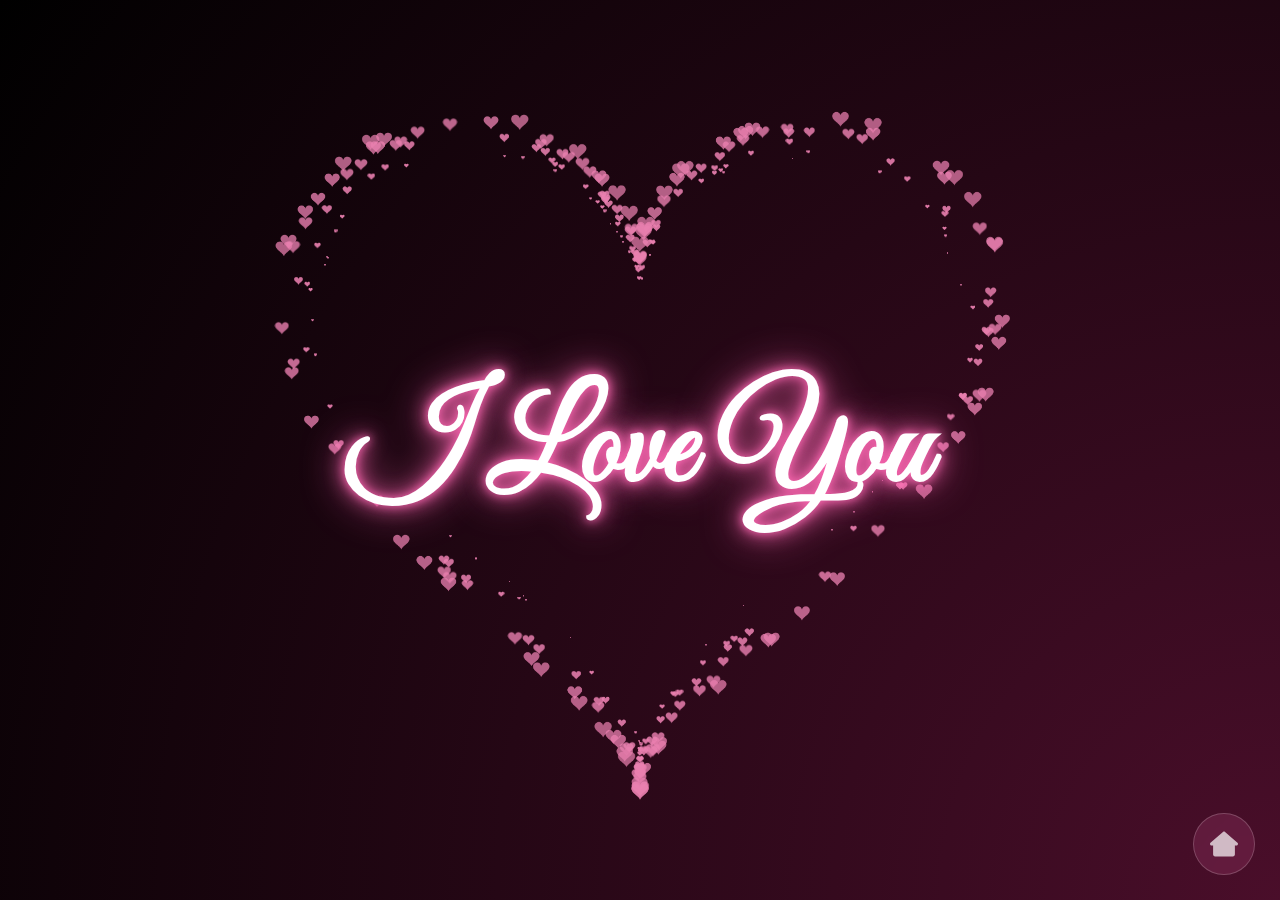
<file: pink_heart/pink_heart.html>
<!DOCTYPE html>
<html lang="en">
  <head>
    <meta charset="UTF-8" />
    <meta name="viewport" content="width=device-width, initial-scale=1.0" />

    <!-- Added Google Font for a nicer text style -->
    <link rel="preconnect" href="https://fonts.googleapis.com" />
    <link rel="preconnect" href="https://fonts.gstatic.com" crossorigin />
    <link
      href="https://fonts.googleapis.com/css2?family=Great+Vibes&display=swap"
      rel="stylesheet"
    />

    <link rel="stylesheet" href="pink heart.css" />
    <title>Responsive Heart Animation</title>
  </head>
  <body>
    <!-- Canvas for the particle animation -->
    <canvas id="pinkboard"></canvas>

    <!-- Container for the centered message -->
    <div class="message-container">
      <h1>I Love You</h1>
    </div>

    <!-- NEW: Home Button -->
    <!-- This is an anchor tag that you can link to your homepage, e.g., href="/index.html" -->
    <a href="../index.html" class="home-button" aria-label="Home">
      <svg xmlns="http://www.w3.org/2000/svg" viewBox="0 0 576 512">
        <!--!Font Awesome Free 6.5.2 by @fontawesome - https://fontawesome.com License - https://fontawesome.com/license/free Copyright 2024 Fonticons, Inc.-->
        <path
          d="M575.8 255.5c0 18-15 32.1-32 32.1h-32l.7 160.2c0 2.7-.2 5.4-.5 8.1V472c0 22.1-17.9 40-40 40H456c-1.1 0-2.2 0-3.3-.1c-1.4 .1-2.8 .1-4.2 .1H128.1c-1.5 0-3-.1-4.5-.2c-1.2 .1-2.4 .2-3.6 .2H104c-22.1 0-40-17.9-40-40V360c0-.9 0-1.9 .1-2.8V287.6H32c-18 0-32-14-32-32.1c0-9 3-17 10-24L266.4 8c7-7 15-8 22-8s15 2 21 7L564.8 231.5c8 7 12 15 11 24z"
        />
      </svg>
    </a>

    <!-- Audio player element -->
    <audio id="background-music" loop preload="auto">
      <!-- You can replace this src with your own local music file -->
      <source
        src="mylove.mp3"
        type="audio/mpeg"
      />
      Your browser does not support the audio element.
    </audio>

    <script src="pink heart.js"></script>
  </body>
</html>
</file>
<file: pink_heart/pink heart.css>
/* General reset and background styling */
html,
body {
  height: 100%;
  padding: 0;
  margin: 0;
  overflow: hidden; /* Prevents scrollbars */
  /* Animated gradient background for a more dynamic feel */
  background: radial-gradient(circle at center, #4a0e2a, #000000);
  background-size: 200% 200%;
  animation: gradient-flow 10s ease-in-out infinite;
}

@keyframes gradient-flow {
  0% { background-position: 50% 0%; }
  50% { background-position: 50% 100%; }
  100% { background-position: 50% 0%; }
}

/* Canvas styling to fill the screen */
canvas {
  position: absolute;
  top: 0;
  left: 0;
  width: 100%;
  height: 100%;
  z-index: 1; /* Canvas is the base layer */
}

/* Container for the centered message */
.message-container {
  position: absolute;
  top: 0;
  left: 0;
  width: 100%;
  height: 100%;
  display: flex;
  justify-content: center;
  align-items: center;
  z-index: 2; /* Sits on top of the canvas */
  pointer-events: none; /* Allows clicks to go through to the canvas */
  animation: fade-in 3s ease-in-out;
}

.message-container h1 {
  /* Use the imported font */
  font-family: 'Great Vibes', cursive;
  /* Responsive font size using clamp for smooth scaling */
  font-size: clamp(2.5rem, 10vw, 8rem);
  color: #fff;
  text-align: center;
  /* Text shadow for a soft glow effect */
  text-shadow: 0 0 10px #ff69b4, 0 0 20px #ff69b4, 0 0 40px #ff69b4;
  margin: 0;
  padding: 0 20px;
}

@keyframes fade-in {
  from {
    opacity: 0;
  }
  to {
    opacity: 1;
  }
}

/* --- NEW: Home Button Styling --- */
.home-button {
  position: fixed; /* Stays in the corner */
  bottom: 25px;
  right: 25px;
  z-index: 10; /* Ensures it's on top of everything */
  
  /* Sizing and Shape */
  width: 60px;
  height: 60px;
  border-radius: 50%; /* Makes it circular */
  
  /* Centering the icon inside */
  display: flex;
  justify-content: center;
  align-items: center;

  /* Styling */
  background-color: rgba(255, 105, 180, 0.15); /* Subtle pink, semi-transparent */
  border: 1px solid rgba(255, 255, 255, 0.2);
  backdrop-filter: blur(5px); /* Frosted glass effect */
  
  /* Smooth transitions for hover effects */
  transition: all 0.3s ease-in-out;
}

/* Styling for the SVG icon inside the button */
.home-button svg {
  width: 28px;
  height: 28px;
  fill: rgba(255, 255, 255, 0.7); /* White icon, slightly transparent */
  transition: all 0.3s ease-in-out;
}

/* Hover effects to make the button interactive */
.home-button:hover {
  background-color: rgba(255, 105, 180, 0.5);
  border-color: rgba(255, 255, 255, 0.8);
  transform: scale(1.1) rotate(-5deg); /* Slight pop and tilt effect */
  cursor: pointer;
}

.home-button:hover svg {
  fill: #ffffff; /* Fully white on hover */
  /* Add a glow to the icon that matches the text */
  filter: drop-shadow(0 0 8px #ff69b4);
}
</file>
